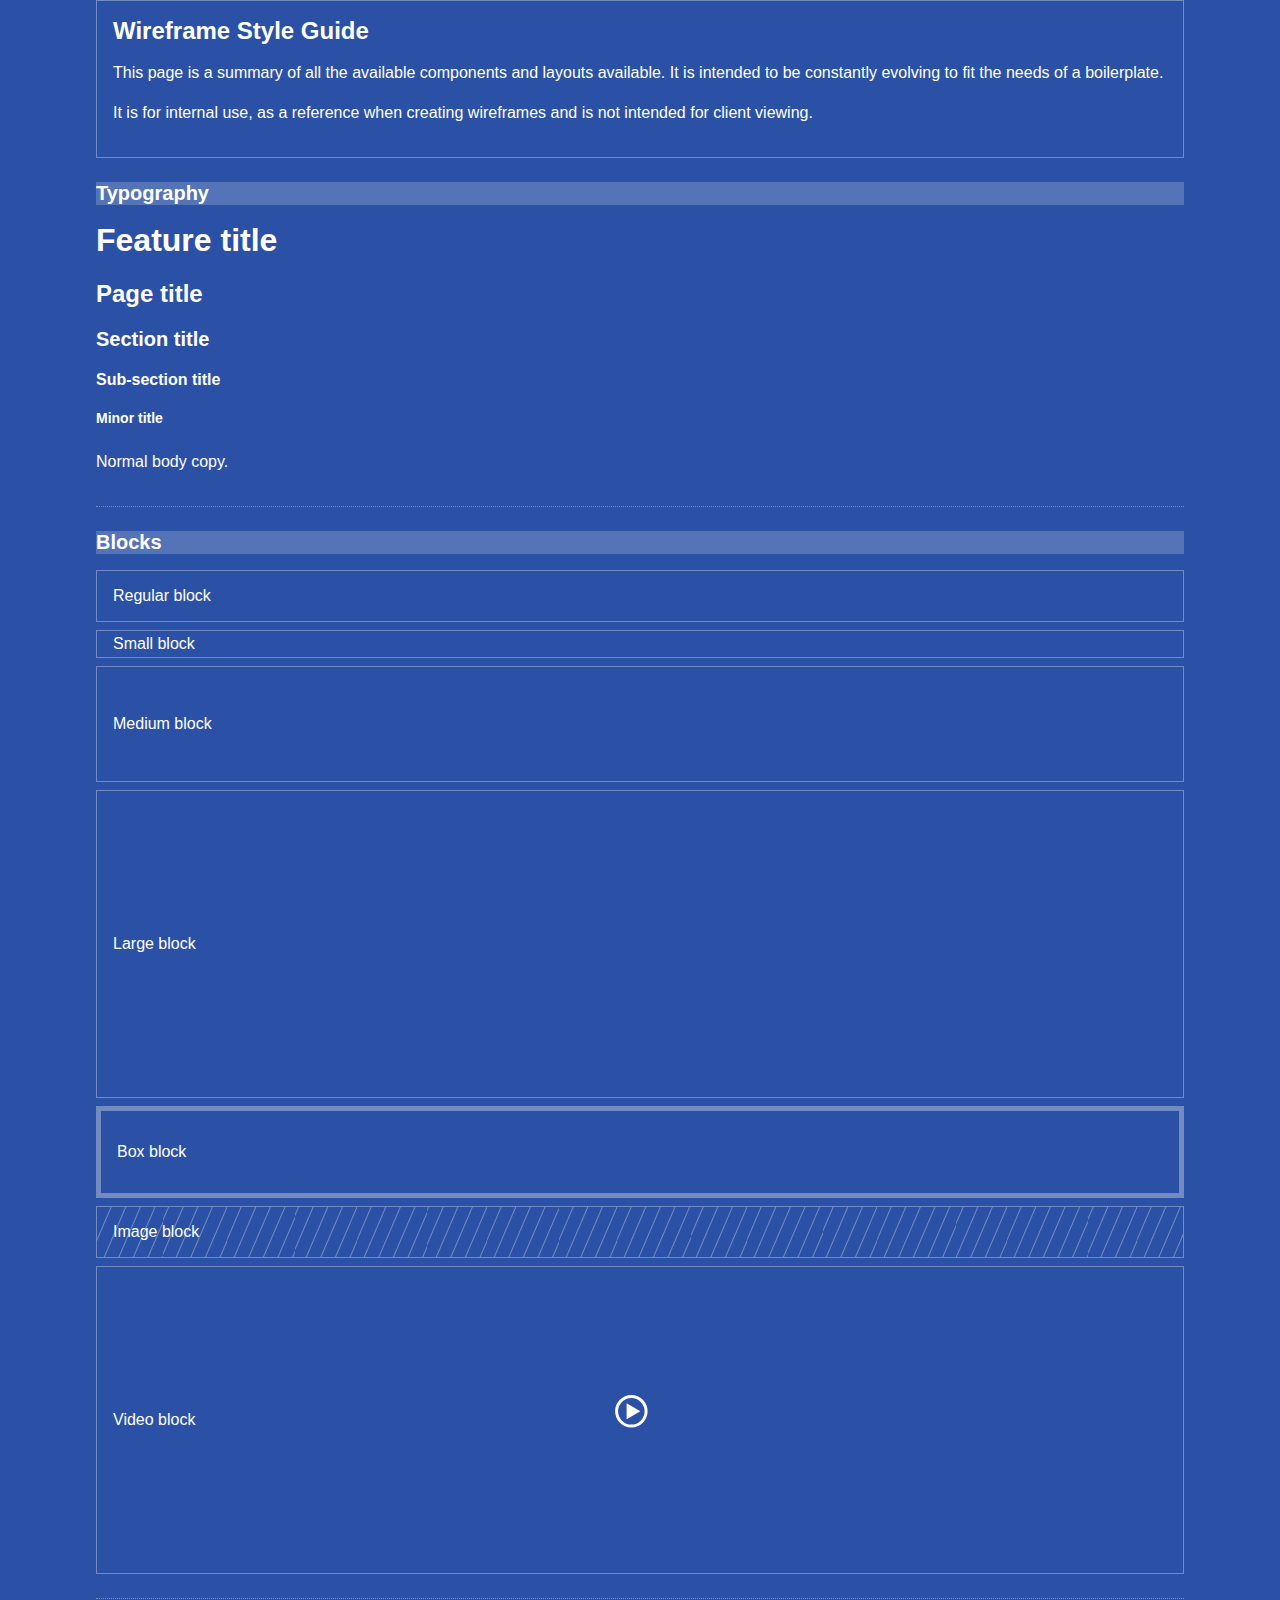
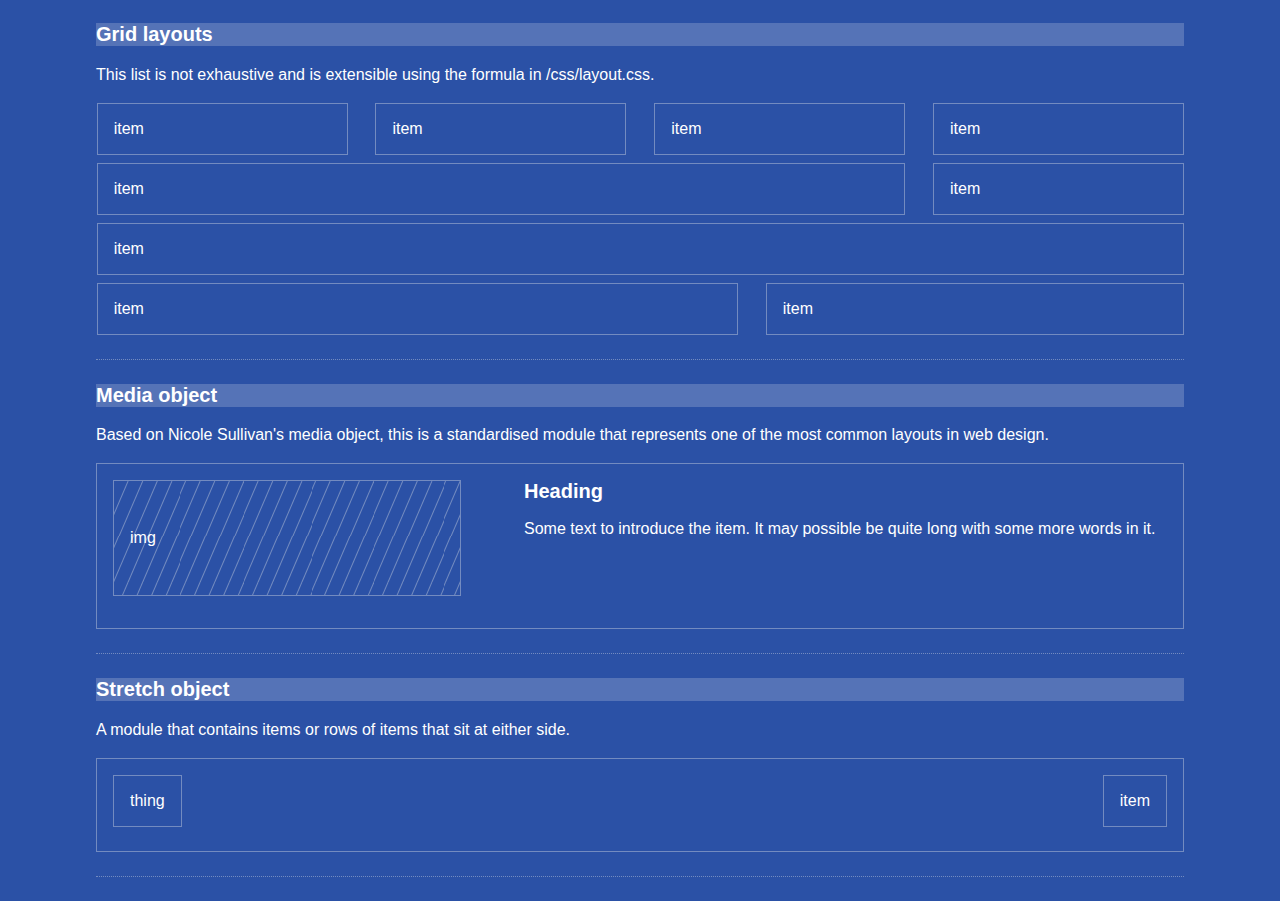
<file: index.html>
<!DOCTYPE html>
<html lang="en-GB">
	<head>
		<meta charset="utf-8">
		<title>Wireframe style guide. For internal use only.</title>
		<link rel="stylesheet" href="css/style.css">
		<style>
			header[role=banner],
			section {
				margin-bottom: 1.5em;
			}

			section {
				border-bottom: 1px dotted #738bc0;
				padding-bottom: 1em;
			}

			.styleguide-title {
				background-color: rgba(255,255,255,.2);
			}
		</style>
	</head>

	<body class="l-wrap">
		<header class="block" role="banner">
			<h1 class="page-title">Wireframe Style Guide</h1>

			<p>This page is a summary of all the available components and layouts available. It is intended to be constantly evolving to fit the needs of a boilerplate.</p>

			<p>It is for internal use, as a reference when creating wireframes and is not intended for client viewing.</p>
		</header>

		<main role="main">
			<section>
				<h2 class="section-title styleguide-title">Typography</h2>

				<h1 class="feature-title">Feature title</h1>

				<h2 class="page-title">Page title</h2>

				<h3 class="section-title">Section title</h3>

				<h4 class="subsection-title">Sub-section title</h4>

				<h5 class="minor-title">Minor title</h5>

				<p>Normal body copy.</p>
			</section>

			<section>
				<h2 class="section-title styleguide-title">Blocks</h2>

				<div class="block">Regular block</div>

				<div class="block block--small">Small block</div>

				<div class="block block--medium">Medium block</div>

				<div class="block block--large">Large block</div>

				<div class="block block--box">Box block</div>

				<div class="block block--image">Image block</div>

				<div class="block block--large block--video">Video block</div>
			</section>

			<section>
				<header>
					<h2 class="section-title styleguide-title">Grid layouts</h2>

					<p>This list is not exhaustive and is extensible using the formula in /css/layout.css.</p>
				</header>

				<div class="l-grid">
					<div class="block l-grid__item l-hand-half l-lap-third l-desk-quarter">
						item
					</div><!--

					--><div class="block l-grid__item l-hand-half l-lap-third l-desk-quarter">
						item
					</div><!--

					--><div class="block l-grid__item l-hand-half l-lap-third l-desk-quarter">
						item
					</div><!--
					
					--><div class="block l-grid__item l-hand-half l-lap-third l-desk-quarter">
						item
					</div><!--

					--><div class="block l-grid__item l-hand-half l-lap-two-thirds l-desk-three-quarters">
						item
					</div><!--
					
					--><div class="block l-grid__item l-hand-half l-lap-quarter l-desk-quarter">
						item
					</div><!--
					
					--><div class="block l-grid__item l-hand-half l-lap-three-quarters l-desk-whole">
						item
					</div><!--
					
					--><div class="block l-grid__item l-hand-half l-desk-three-fifths">
						item
					</div><!--
					
					--><div class="block l-grid__item l-hand-half l-desk-two-fifths">
						item
					</div>
				</div>
			</section>

			<section>
				<header>
					<h2 class="section-title styleguide-title">Media object</h2>

					<p>Based on Nicole Sullivan's media object, this is a standardised module that represents one of the most common layouts in web design.</p>
				</header>

				<div class="block l-media">
					<div class="l-media__img-wrap">
						<div class="block block--medium block--image l-media__img">img</div>
					</div>

					<div class="l-media__body">
						<h1 class="section-title">Heading</h1>

						<p>Some text to introduce the item. It may possible be quite long with some more words in it.</p>
					</div>
				</div>
			</section>

			<section>
				<header>
					<h2 class="section-title styleguide-title">Stretch object</h2>

					<p>A module that contains items or rows of items that sit at either side.</p>
				</header>

				<div class="block l-stretch">
					<div class="block l-stretch__left">thing</div>

					<div class="block l-stretch__item">item</div>
				</div>
			</section>
		</main>
	</body>
</html>
</file>
<file: css/style.css>
@import url(normalize.css);
@import url(components.css);
@import url(layout.css);
@import url(theme-blueprint.css);
@import url(helper.css);
</file>
